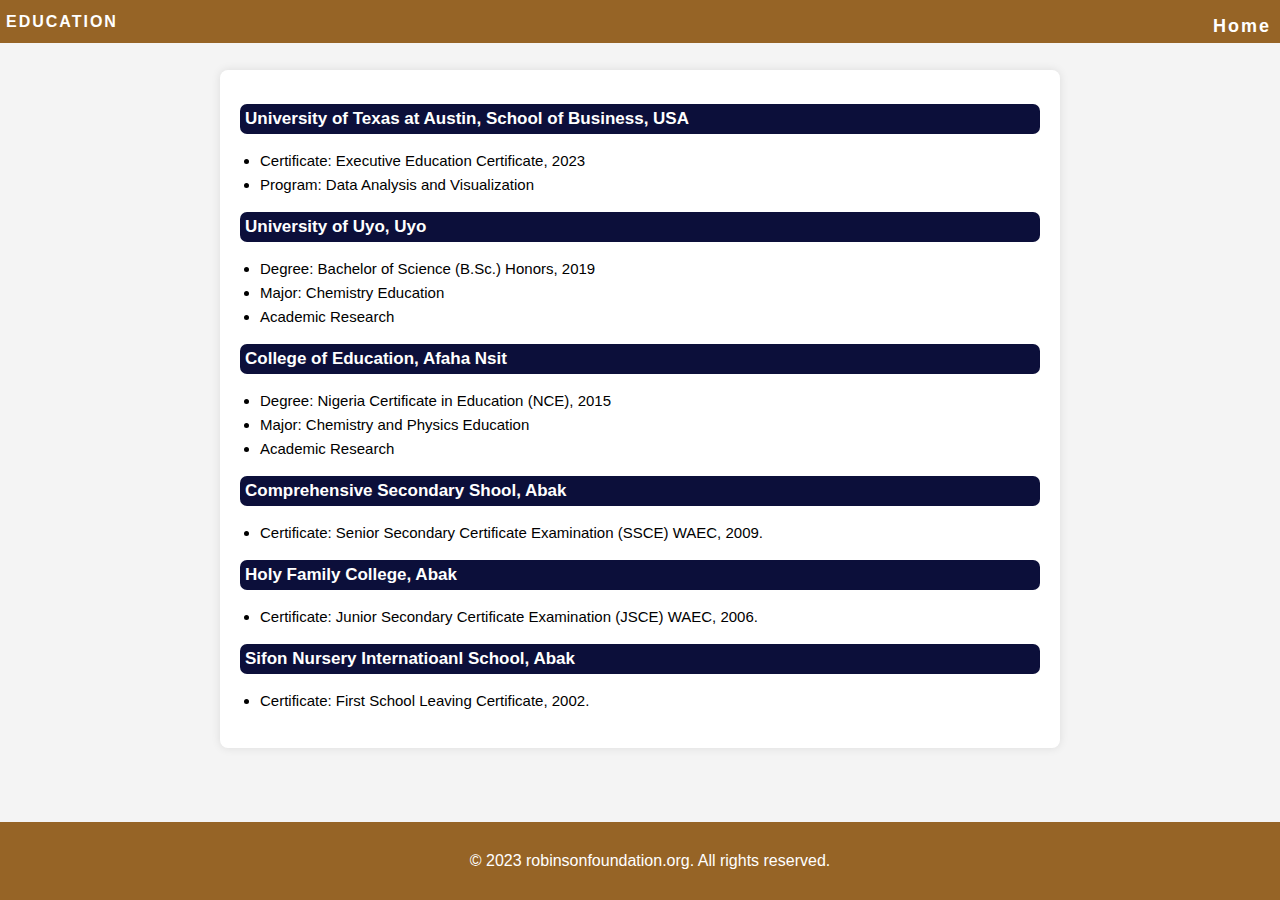
<file: Awards.html>
<!DOCTYPE html>
<html lang="en">

<head>
    <meta charset="UTF-8">
    <meta name="viewport" content="width=device-width, initial-scale=1.0">
    <title>Your Webpage Title</title>
    <style>
        body {
            font-family: 'Segoe UI', Tahoma, Geneva, Verdana, sans-serif;
            margin: 0;
            padding: 0;
            text-align: center;
            /* Center-align the content */
            background-color: #f4f4f4;
            /* Light gray background color */
            color: #0000;
            /* Dark text color */

        }

        header {
            background-color: rgb(150, 100, 38);
            /* Blue color */
            color: white;
            padding: 6px;
            font-size: bold;
            font-weight: 600;
            letter-spacing: 2px;
            /* Add some letter spacing for emphasis */
            display: flex;
            position: fixed;
            width: 100%;
            justify-content: space-between;
            align-items: center;
        }

        nav {
            margin-top: 10px;
            width: 10%;

        }

        nav a {
            color: white;
            text-decoration: none;
            margin-left: 40px;
            font-size: 18px;


        }

        nav a:hover {
            text-decoration: underline;
        }

        section {
            max-width: 800px;
            /* Set a maximum width for the content */
            margin: 0 auto;
            /* Center the content horizontally */
            color: rgb(11, 11, 11);
            font-weight: normal;
            padding: 20px;
            display: inline-block;
            /* Center-align the section */
            text-align: left;
            /* Left-align text within the section */
            background-color: white;
            box-shadow: 0 0 10px rgba(0, 0, 0, 0.1);
            /* Add a subtle box shadow */
            border-radius: 8px;
            /* Rounded corners */
            margin-top: 70px;
            /* Add some top margin */
            margin-bottom: 70px;
            /* Add bottom margin to separate section from footer */
            width: 90%;
        }

        h2 {
            color: #007bff;
            /* Blue color for titles */
            font-size: 17px;
            margin-bottom: 10px;
            background-color: #0c0f3a;
            /* Blue background color */
            color: white;
            /* Text color for the title */
            padding: 5px;
            /* Add padding for better aesthetics */
            border-radius: 7px;
            /* Rounded corners */
        }

        p {
            font-size: 16px;
            line-height: 1.6;
            /* Increase line height for better readability */
            color: black;
            /* Dark gray text color */
        }

        ul {
            list-style-type: disc;
            /* Set the bullet point style */
            padding-left: 20px;
            /* Adjust the left padding to create space for the bullet points */
            font-family: serif;
            line-height: 1.6;
            font-size: 15px;
            color: #000;

        }

        ul li {
            color: black;
            /* Set your desired font color for the bullet points */
            font-family: sans-serif;
        }

        footer {
            background-color: rgb(150, 100, 38);
            /* Blue color for the footer */
            color: white;
            padding: 10px;
            position: fixed;
            bottom: 0;
            width: 100%;
            margin-top: 20px;
            font-weight: 100;
        }
    </style>
</head>

<body>

    <header>
        EDUCATION
        <nav>
            <a href="index.html">Home</a>
        </nav>
    </header>

    <section>

        <h2>University of Texas at Austin, School of Business, USA</h2>
        <!--<p> Certificate: First School Leaving Certificate, 2002.</p>-->
        <ul>
            <li>Certificate: Executive Education Certificate, 2023</li>
            <li>Program: Data Analysis and Visualization</li>
        </ul>

        <h2>University of Uyo, Uyo</h2>
        <!--<p> Certificate: First School Leaving Certificate, 2002.</p>-->
        <ul>
            <li>Degree: Bachelor of Science (B.Sc.) Honors, 2019</li>
            <li>Major: Chemistry Education</li>
            <li>Academic Research</li>
        </ul>

        <h2>College of Education, Afaha Nsit</h2>
        <!--<p> Certificate: First School Leaving Certificate, 2002.</p>-->
        <ul>
            <li>Degree: Nigeria Certificate in Education (NCE), 2015</li>
            <li>Major: Chemistry and Physics Education</li>
            <li>Academic Research</li>
        </ul>

        <h2>Comprehensive Secondary Shool, Abak</h2>
        <!--<p> Certificate: First School Leaving Certificate, 2002.</p>-->
        <ul>
            <li>Certificate: Senior Secondary Certificate Examination (SSCE) WAEC, 2009.</li>
        </ul>

        <h2>Holy Family College, Abak</h2>
        <!--<p> Certificate: First School Leaving Certificate, 2002.</p>-->
        <ul>
            <li>Certificate: Junior Secondary Certificate Examination (JSCE) WAEC, 2006.</li>
        </ul>

        <h2>Sifon Nursery Internatioanl School, Abak</h2>
        <!--<p> Certificate: First School Leaving Certificate, 2002.</p>-->
        <ul>
            <li>Certificate: First School Leaving Certificate, 2002.</li>
        </ul>








    </section>


    <footer>
        <p style="color: white;">&copy; 2023 robinsonfoundation.org. All rights reserved.</p>
    </footer>


</body>

</html>
</file>
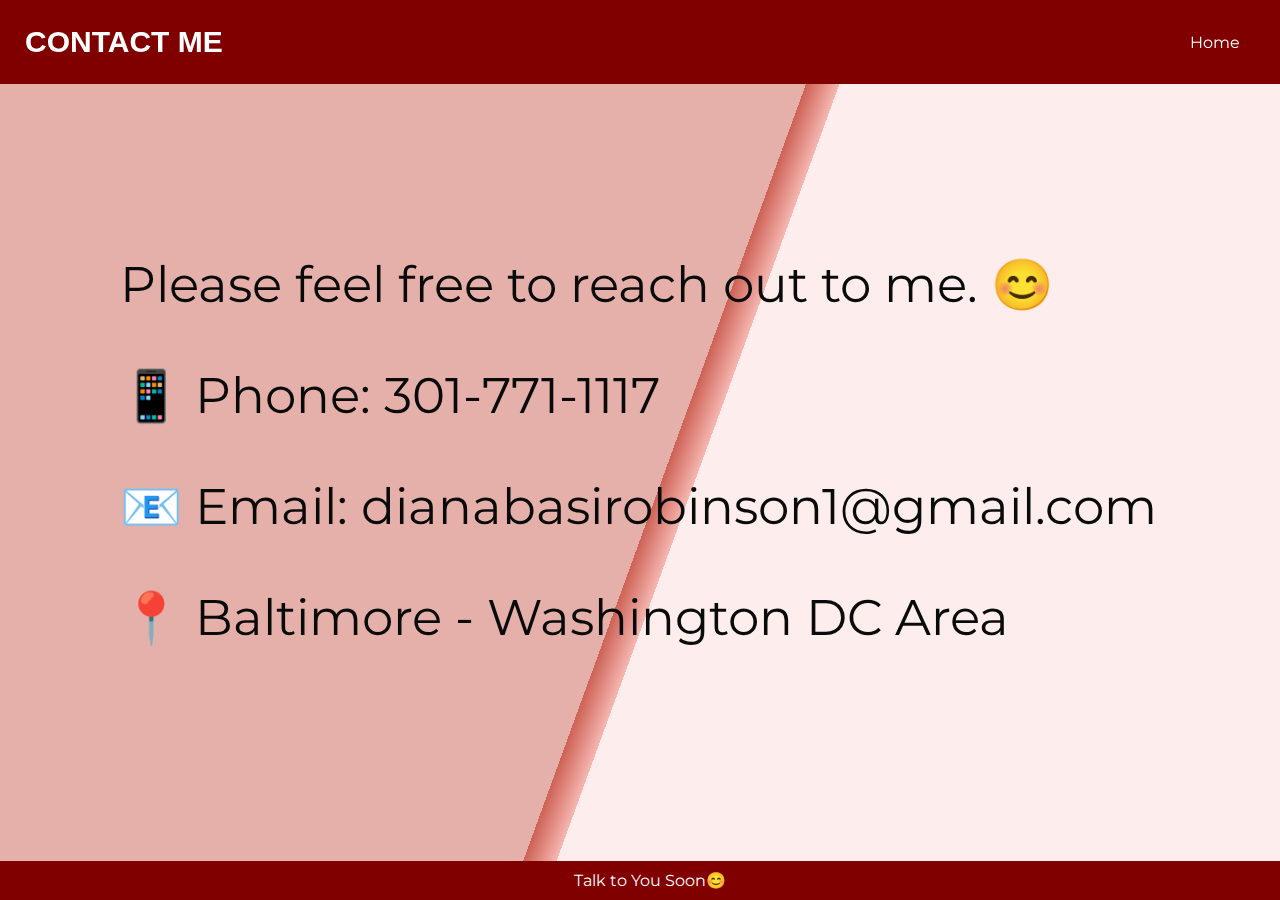
<file: contact.html>
<!DOCTYPE html>
<html lang="en">

<head>

  <meta charset="UTF-8" />
  <meta name="viewport" content="width=device-width, initial-scale=1.0" />
  <link href="https://fonts.googleapis.com/css2?family=Montserrat&display=swap" rel="stylesheet" />
  <style>
    body {
      margin: 0;
      padding: 0;
      font-family: 'Montserrat', sans-serif;
      background: linear-gradient(110deg, #E6B0AA 50%, #CD6155 50%, #F5B7B1 52%, #FADBD8 52%, #FDEDEC 0);
    }

    nav {
      background-color: #800000;
      /* Dark maroon color */
      color: #fff;
      /* Text color */
      padding: 25px;
      display: flex;
      justify-content: space-between;
      align-items: center;

    }

    .heading h4 {
      margin: 0;
      font-family: sans-serif;
      font-size: 30px;
    }

    .nav-links {
      list-style-type: none;
      padding: 0;
      margin: 0;

    }

    .nav-links li {
      display: inline;
      margin-right: 15px;
    }

    .nav-links a {
      color: #fff;
      /* Text color */
      text-decoration: none;
    }

    #controls {
      padding: 120px;
      color: #090a0a;
    }

    #controls p {
      font-size: 50px;
      text-align: left;
    }

    footer {
      background-color: #800000;
      /* Dark maroon color for the footer */
      color: #fff;
      /* Text color */
      text-align: center;
      padding: 10px;
      position: fixed;
      bottom: 0;
      width: 100%;
    }

    .grad {
      height: 120vh;
      /* 100% of the viewport height */
      width: 100vw;
      /* 100% of the viewport width */
      background: linear-gradient(110deg, #E6B0AA 50%, #CD6155 50%, #F5B7B1 52%, #FADBD8 52%, #FDEDEC 0);
      position: fixed;
      top: 0;
      left: 0;
      z-index: -1;
    }
  </style>

  <meta charset="UTF-8">
  <title>Contact Page</title>

</head>

<body>

  <div class="grad"></div>

  <nav>
    <div class="heading">
      <h4>CONTACT ME</h4>
    </div>

    <ul class="nav-links">
      <li><a href="index.html">Home</a></li>
    </ul>
  </nav>

  <div id="controls">
    <p>Please feel free to reach out to me. 😊</p>
    <p>&#128241; Phone: 301-771-1117</p>
    <p>&#x1F4E7; Email: dianabasirobinson1@gmail.com</p>
    <p>&#128205; Baltimore - Washington DC Area</p>
  </div>

  <footer>
    Talk to You Soon😊
  </footer>

</body>

</html>
</file>
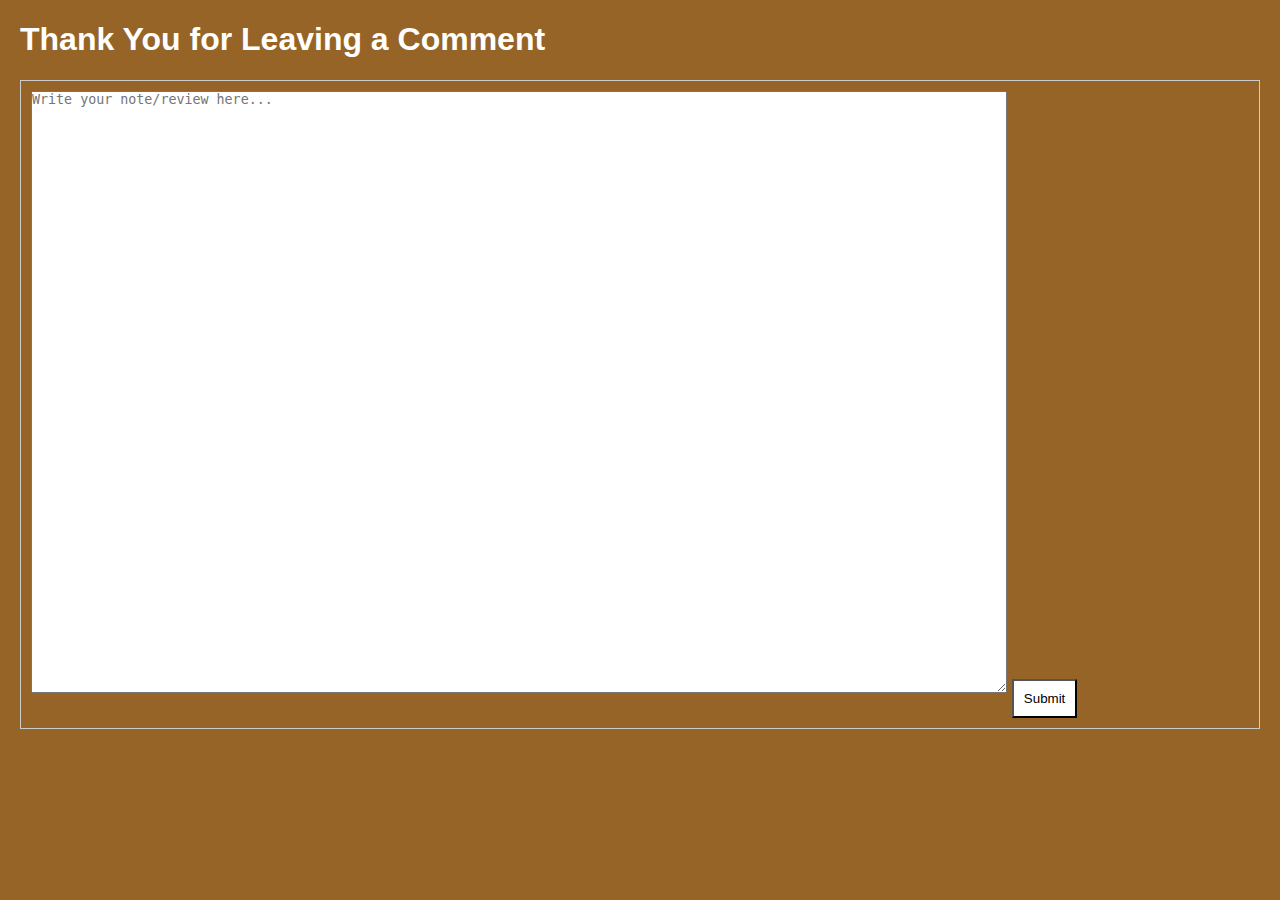
<file: Note.html>
<!DOCTYPE html>
<html lang="en">

<head>
    <meta charset="UTF-8">
    <meta name="viewport" content="width=device-width, initial-scale=1.0">
    <title>Writing Note</title>
    <style>
        body {
            font-family: Arial, sans-serif;
            margin: 20px;
            background: rgb(150, 100, 38);
        }

        #note-container {
            border: 1px solid #ccc;
            padding: 10px;
            margin-bottom: 10px;
        }

        #note-textarea {
            width: 80%;
            min-height: 600px;
            padding: 0px;
            margin-bottom: 10px;
            resize: vertical;
        }

        #submit-btn {
            padding: 10px;
            cursor: pointer;
            background: white;
        }
    </style>
</head>

<body>
    <h1 style="color: white;"  >Thank You for Leaving a Comment</h1>

    <div id="note-container">
        <textarea id="note-textarea" placeholder="Write your note/review here..."></textarea>
        <button id="submit-btn" onclick="submitNote()">Submit</button>
    </div>

    <script>
        function submitNote() {
            var noteTextarea = document.getElementById("note-textarea");
            var note = noteTextarea.value.trim();

            if (note !== "") {
                alert("Note submitted:\n\n" + note);
                // Here you can add code to send the note to a server or save it elsewhere.
                // For simplicity, this example shows an alert with the submitted note.
            } else {
                alert("Please write a note before submitting.");
            }
        }
    </script>
</body>

</html>
</file>
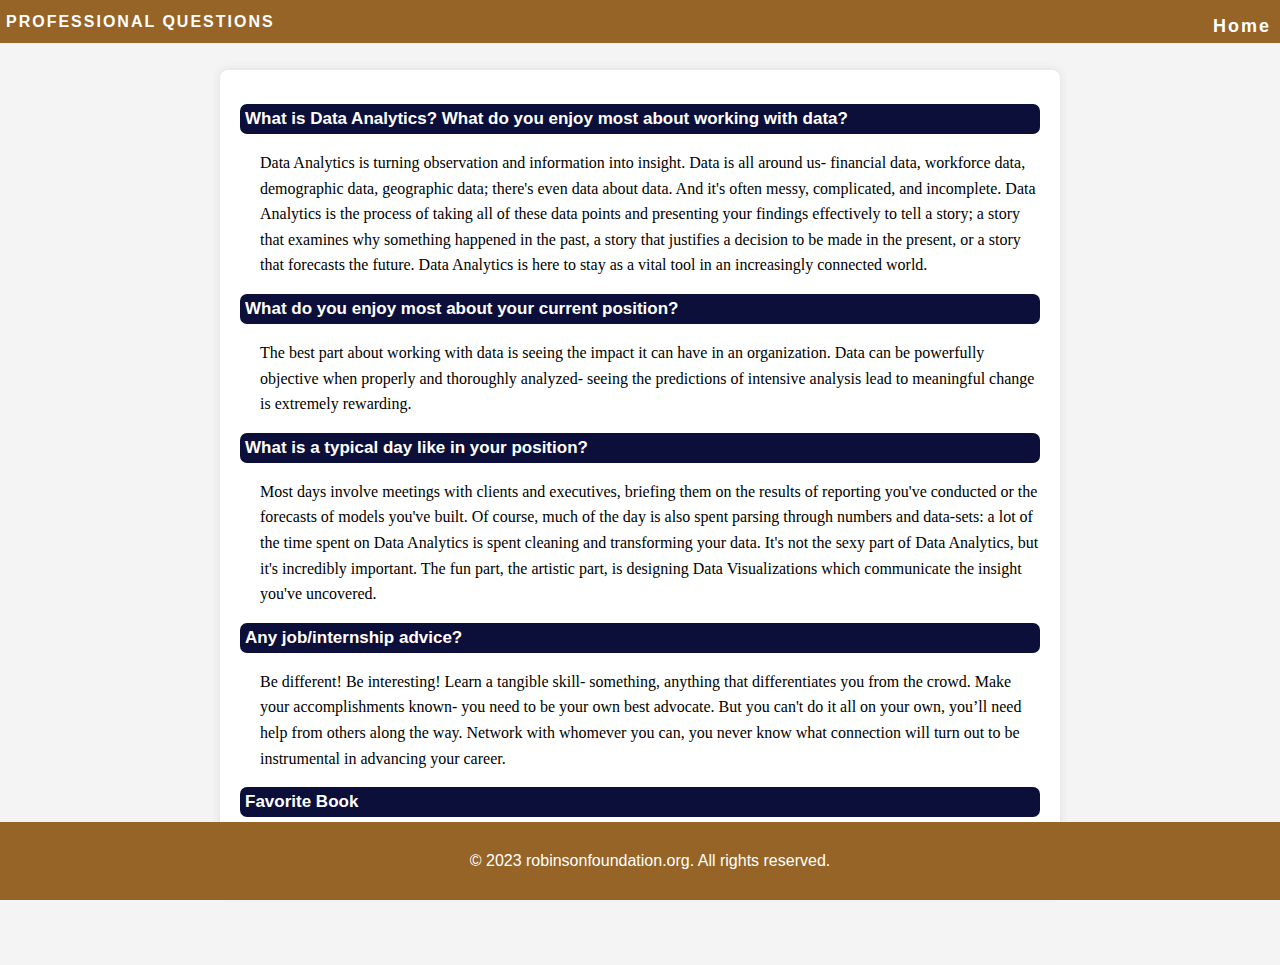
<file: personal.html>
<!DOCTYPE html>
<html lang="en">

<head>
    <meta charset="UTF-8">
    <meta name="viewport" content="width=device-width, initial-scale=1.0">
    <title>Your Webpage Title</title>
    <style>
        body {
            font-family: 'Segoe UI', Tahoma, Geneva, Verdana, sans-serif;
            margin: 0;
            padding: 0;
            text-align: center;
            /* Center-align the content */
            background-color: #f4f4f4;
            /* Light gray background color */
            color: #0000;
            /* Dark text color */

        }

        header {
            background-color: rgb(150, 100, 38);
            /* Blue color */
            color: white;
            padding: 6px;
            font-size: bold;
            font-weight: 600;
            letter-spacing: 2px;
            /* Add some letter spacing for emphasis */
            display: flex;
            position: fixed;
            width: 100%;
            justify-content: space-between;
            align-items: center;
        }

        nav {
            margin-top: 10px;
            width: 10%;

        }

        nav a {
            color: white;
            text-decoration: none;
            margin-left: 40px;
            font-size: 18px;


        }

        nav a:hover {
            text-decoration: underline;
        }

        section {
            max-width: 800px;
            /* Set a maximum width for the content */
            margin: 0 auto;
            /* Center the content horizontally */
            color: rgb(11, 11, 11);
            font-weight: normal;
            padding: 20px;
            display: inline-block;
            /* Center-align the section */
            text-align: left;
            /* Left-align text within the section */
            background-color: white;
            box-shadow: 0 0 10px rgba(0, 0, 0, 0.1);
            /* Add a subtle box shadow */
            border-radius: 8px;
            /* Rounded corners */
            margin-top: 70px;
            /* Add some top margin */
            margin-bottom: 70px;
            /* Add bottom margin to separate section from footer */
            width: 90%;
        }

        h2 {
            color: #007bff;
            /* Blue color for titles */
            font-size: 17px;
            margin-bottom: 10px;
            background-color: #0c0f3a;
            /* Blue background color */
            color: white;
            /* Text color for the title */
            padding: 5px;
            /* Add padding for better aesthetics */
            border-radius: 7px;
            /* Rounded corners */
        }

        p {
            font-size: 16px;
            line-height: 1.6;
            /* Increase line height for better readability */
            color: black;
            /* Dark gray text color */
        }

        ul {
            list-style-type: disc;
            /* Set the bullet point style */
            padding-left: 20px;
            /* Adjust the left padding to create space for the bullet points */
            font-family: serif;
            line-height: 1.6;
            font-size: 15px;
            color: #000;

        }

        ul li {
            color: black;
            /* Set your desired font color for the bullet points */
            font-family: sans-serif;
        }

        footer {
            background-color: rgb(150, 100, 38);
            /* Blue color for the footer */
            color: white;
            padding: 10px;
            position: fixed;
            bottom: 0;
            width: 100%;
            margin-top: 20px;
            font-weight: 100;
        }
    </style>
</head>

<body>

    <header>
        PROFESSIONAL QUESTIONS
        <nav>
            <a href="index.html">Home</a>
        </nav>
    </header>

    <section>

        <h2>What is Data Analytics? What do you enjoy most about working with data?</h2>
        <!--<p> Certificate: First School Leaving Certificate, 2002.</p>-->
        <ul>
            <p>Data Analytics is turning observation and information into insight. Data is all around us-
                financial data, workforce data, demographic data, geographic data; there's even data
                about data. And it's often messy, complicated, and incomplete. Data Analytics is the
                process of taking all of these data points and presenting your findings effectively to tell a
                story; a story that examines why something happened in the past, a story that justifies a
                decision to be made in the present, or a story that forecasts the future. Data Analytics is here to stay
                as a vital tool in an increasingly connected world.</p>
           
        </ul>

        <h2>What do you enjoy most about your current position?</h2>
        <!--<p> Certificate: First School Leaving Certificate, 2002.</p>-->
        <ul>
            <p>The best part about working with data is seeing the impact it can have in an organization.
                Data can be powerfully objective when properly and thoroughly analyzed- seeing the
                predictions of intensive analysis lead to meaningful change is extremely rewarding.</p>
            </ul>

        <h2>What is a typical day like in your position?</h2>
        <!--<p> Certificate: First School Leaving Certificate, 2002.</p>-->
        <ul>
            <p>Most days involve meetings with clients and executives, briefing them on the results of
                reporting you've conducted or the forecasts of models you've built. Of course, much of the
                day is also spent parsing through numbers and data-sets: a lot of the time spent on Data
                Analytics is spent cleaning and transforming your data. It's not the sexy part of Data
                Analytics, but it's incredibly important. The fun part, the artistic part, is designing Data
                Visualizations which communicate the insight you've uncovered.</p>
               </ul>

        <h2>Any job/internship advice?</h2>
        <!--<p> Certificate: First School Leaving Certificate, 2002.</p>-->
        <ul>
            <p>Be different! Be interesting! Learn a tangible skill- something, anything that differentiates you from the crowd. Make your
                accomplishments known- you need to be your own best advocate. But you can't do it all on your own, you’ll need help from others
                along the way. Network with whomever you can, you never know what connection will turn out to be instrumental in advancing your
                career.</p>
        </ul>

        <h2>Favorite Book</h2>
        <!--<p> Certificate: First School Leaving Certificate, 2002.</p>-->
        <ul>
            <p>The Annang Boy</p>
        </ul>

          </section>


    <footer>
        <p style="color: white;">&copy; 2023 robinsonfoundation.org. All rights reserved.</p>
    </footer>


</body>

</html>
</file>
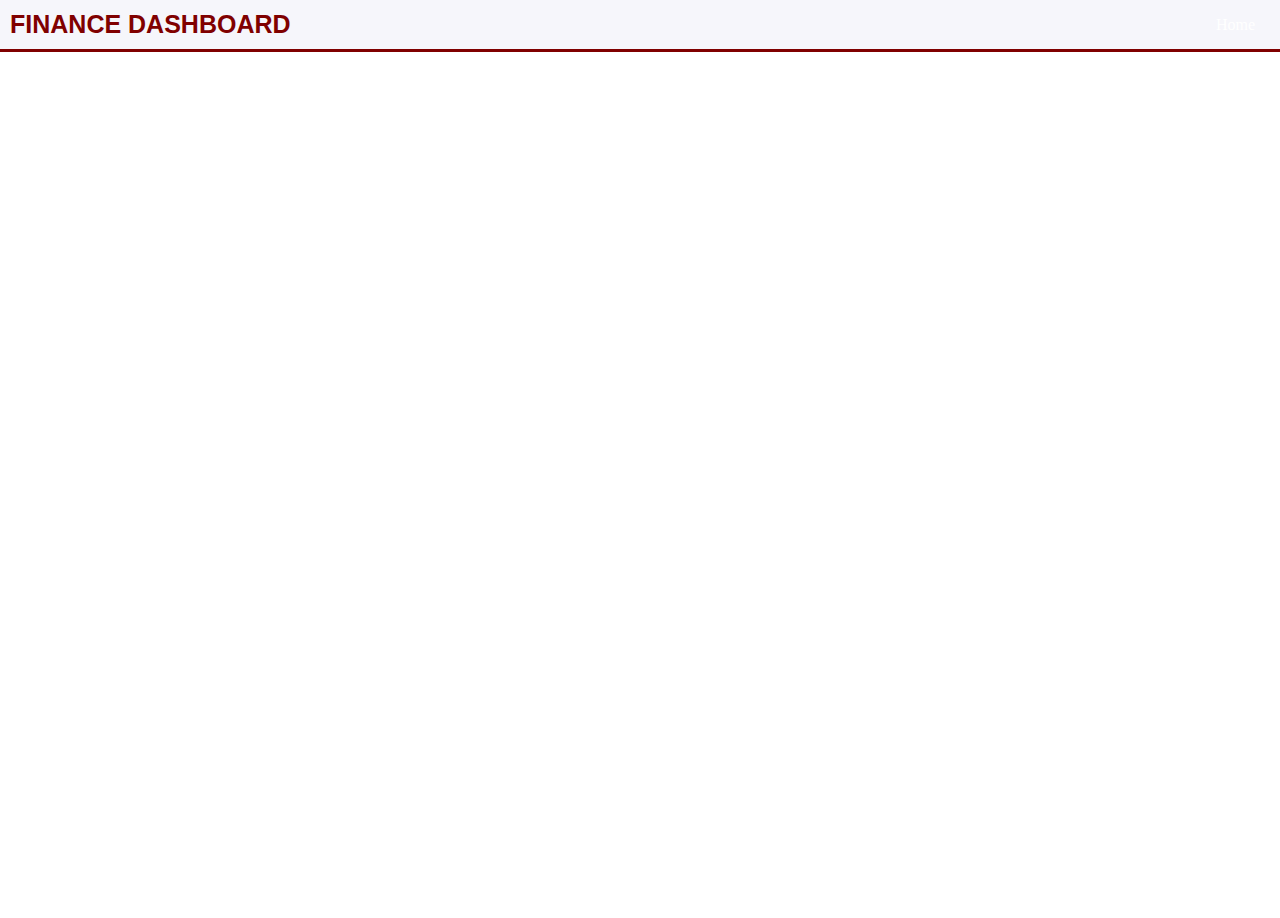
<file: Powerbi.html>
<!DOCTYPE html>
<html lang="en">

<head>

  <meta charset="UTF-8" />
  <meta name="viewport" content="width=device-width, initial-scale=1.0" />
  <link href="https://fonts.googleapis.com/css2?family=Montserrat&display=swap" rel="stylesheet" />
  <style>
    body {
      margin: 0;
      padding: 0;
     
    }

    nav {
      background-color: #f6f6fb; /* Blue background color */
      color: #800000; /* Text color */
      padding: 10px;
      display: flex;
      justify-content: space-between;
      align-items: center;
      border-bottom: 3px solid #800000;
    }

    .heading h4 {
      margin: 0;
      font-family: sans-serif;
      font-size: 25px;
    }

    .nav-links {
      list-style-type: none;
      padding: 0;
      margin: 0;
    }

    .nav-links li {
      display: inline;
      margin-right: 15px;
    }

    .nav-links a {
      color: #fff; /* Text color */
      text-decoration: none;
    }

    #powerBiContainer {
      width: 100%;
      height: 90vh;
    }

    #controls {
      padding: 20px;
    }
  
       /* footer {
            background-color: #800000; 
            color: white;
            padding: 0px;
            position: fixed;
            bottom: 0;
            width: 100%;
            margin-top: 10px;
            font-weight: 500;
            text-align: center;
            font-family: sans-serif;
            font-size: medium;
       }*/
  </style>

  <meta charset="UTF-8">
  <title>Power BI Embedding</title>

</head>

<body>

  <nav>
    <div class="heading">
      <h4>FINANCE DASHBOARD</h4>
    </div>

    <ul class="nav-links">
      <li><a href="index.html">Home</a></li>
    </ul>
  </nav>
<p></p>
  <!-- Power BI Embed Code using iframe -->
  <div id="powerBiContainer">
    <iframe title="Power BI Report" width="100%" height="100%" src="https://app.powerbi.com/view?r=eyJrIjoiMDE0YWQ0MGYtNmY4MC00MGQ1LWFmZWMtNmNhODRjYTI5ZTM1IiwidCI6IjNiNDIyZGExLWI4NmEtNGUwYS04M2IzLTlkYzg2MDYzOGYxYyIsImMiOjF9" frameborder="0" allowFullScreen="true"></iframe>
  </div>

  <div id="controls">
    <!-- Additional controls can be added here if needed -->
  </div>

<!--<footer>
   <p>&copy; 2023 robinsonfoundation.org. All rights reserved</p>
</footer> -->

</body>

</html>
</file>
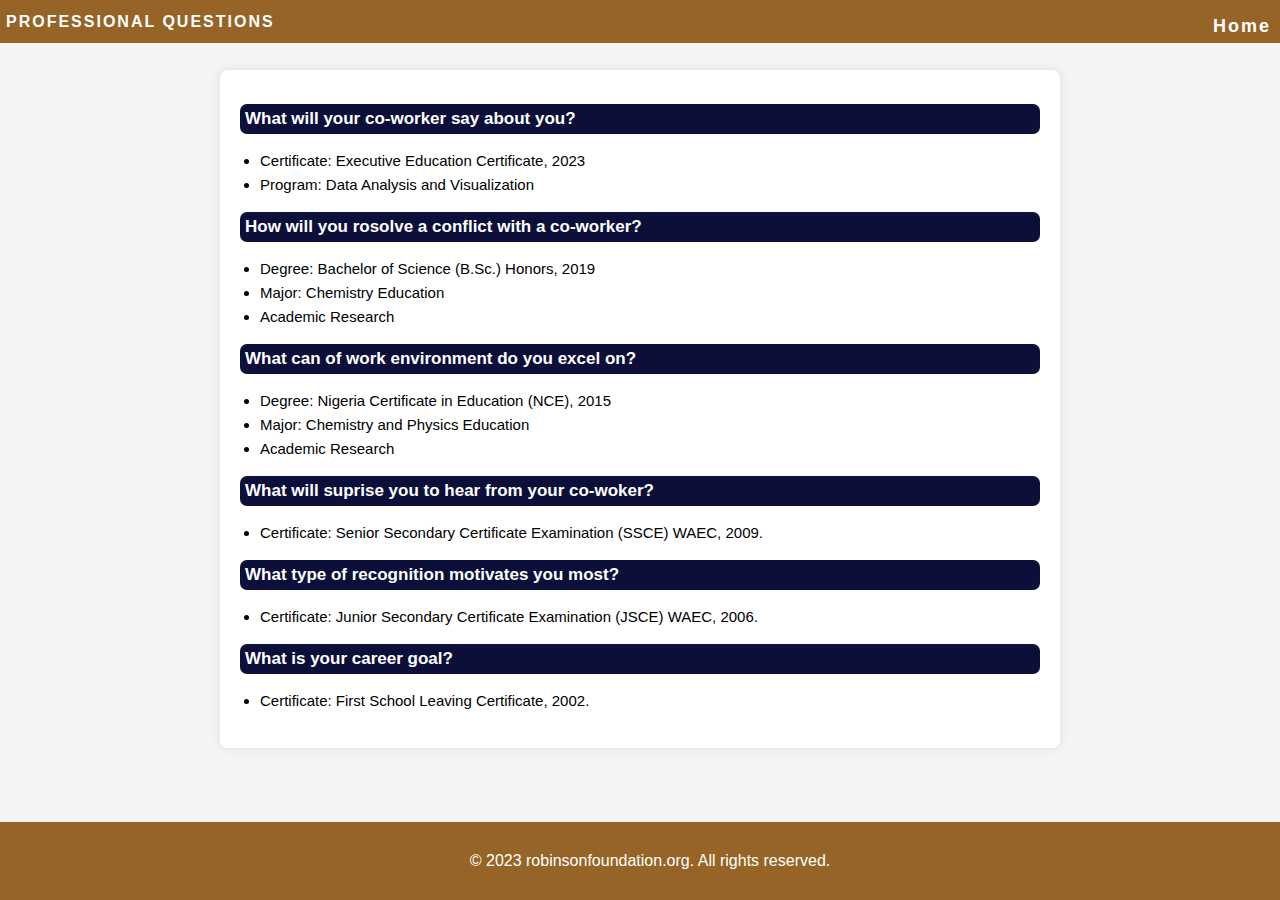
<file: professional.html>
<!DOCTYPE html>
<html lang="en">

<head>
    <meta charset="UTF-8">
    <meta name="viewport" content="width=device-width, initial-scale=1.0">
    <title>Your Webpage Title</title>
    <style>
        body {
            font-family: 'Segoe UI', Tahoma, Geneva, Verdana, sans-serif;
            margin: 0;
            padding: 0;
            text-align: center;
            /* Center-align the content */
            background-color: #f4f4f4;
            /* Light gray background color */
            color: #0000;
            /* Dark text color */

        }

        header {
            background-color: rgb(150, 100, 38);
            /* Blue color */
            color: white;
            padding: 6px;
            font-size: bold;
            font-weight: 600;
            letter-spacing: 2px;
            /* Add some letter spacing for emphasis */
            display: flex;
            position: fixed;
            width: 100%;
            justify-content: space-between;
            align-items: center;
        }

        nav {
            margin-top: 10px;
            width: 10%;

        }

        nav a {
            color: white;
            text-decoration: none;
            margin-left: 40px;
            font-size: 18px;


        }

        nav a:hover {
            text-decoration: underline;
        }

        section {
            max-width: 800px;
            /* Set a maximum width for the content */
            margin: 0 auto;
            /* Center the content horizontally */
            color: rgb(11, 11, 11);
            font-weight: normal;
            padding: 20px;
            display: inline-block;
            /* Center-align the section */
            text-align: left;
            /* Left-align text within the section */
            background-color: white;
            box-shadow: 0 0 10px rgba(0, 0, 0, 0.1);
            /* Add a subtle box shadow */
            border-radius: 8px;
            /* Rounded corners */
            margin-top: 70px;
            /* Add some top margin */
            margin-bottom: 70px;
            /* Add bottom margin to separate section from footer */
            width: 90%;
        }

        h2 {
            color: #007bff;
            /* Blue color for titles */
            font-size: 17px;
            margin-bottom: 10px;
            background-color: #0c0f3a;
            /* Blue background color */
            color: white;
            /* Text color for the title */
            padding: 5px;
            /* Add padding for better aesthetics */
            border-radius: 7px;
            /* Rounded corners */
        }

        p {
            font-size: 16px;
            line-height: 1.6;
            /* Increase line height for better readability */
            color: black;
            /* Dark gray text color */
        }

        ul {
            list-style-type: disc;
            /* Set the bullet point style */
            padding-left: 20px;
            /* Adjust the left padding to create space for the bullet points */
            font-family: serif;
            line-height: 1.6;
            font-size: 15px;
            color: #000;

        }

        ul li {
            color: black;
            /* Set your desired font color for the bullet points */
            font-family: sans-serif;
        }

        footer {
            background-color: rgb(150, 100, 38);
            /* Blue color for the footer */
            color: white;
            padding: 10px;
            position: fixed;
            bottom: 0;
            width: 100%;
            margin-top: 20px;
            font-weight: 100;
        }
    </style>
</head>

<body>

    <header>
        PROFESSIONAL QUESTIONS
        <nav>
            <a href="index.html">Home</a>
        </nav>
    </header>

    <section>

        <h2>What will your co-worker say about you?</h2>
        <!--<p> Certificate: First School Leaving Certificate, 2002.</p>-->
        <ul>
            <li>Certificate: Executive Education Certificate, 2023</li>
            <li>Program: Data Analysis and Visualization</li>
        </ul>

        <h2>How will you rosolve a conflict with a co-worker?</h2>
        <!--<p> Certificate: First School Leaving Certificate, 2002.</p>-->
        <ul>
            <li>Degree: Bachelor of Science (B.Sc.) Honors, 2019</li>
            <li>Major: Chemistry Education</li>
            <li>Academic Research</li>
        </ul>

        <h2>What can of work environment do you excel on?</h2>
        <!--<p> Certificate: First School Leaving Certificate, 2002.</p>-->
        <ul>
            <li>Degree: Nigeria Certificate in Education (NCE), 2015</li>
            <li>Major: Chemistry and Physics Education</li>
            <li>Academic Research</li>
        </ul>

        <h2>What will suprise you to hear from your co-woker?</h2>
        <!--<p> Certificate: First School Leaving Certificate, 2002.</p>-->
        <ul>
            <li>Certificate: Senior Secondary Certificate Examination (SSCE) WAEC, 2009.</li>
        </ul>

        <h2>What type of recognition motivates you most?</h2>
        <!--<p> Certificate: First School Leaving Certificate, 2002.</p>-->
        <ul>
            <li>Certificate: Junior Secondary Certificate Examination (JSCE) WAEC, 2006.</li>
        </ul>

        <h2>What is your career goal?</h2>
        <!--<p> Certificate: First School Leaving Certificate, 2002.</p>-->
        <ul>
            <li>Certificate: First School Leaving Certificate, 2002.</li>
        </ul>








    </section>


    <footer>
        <p style="color: white;">&copy; 2023 robinsonfoundation.org. All rights reserved.</p>
    </footer>


</body>

</html>
</file>
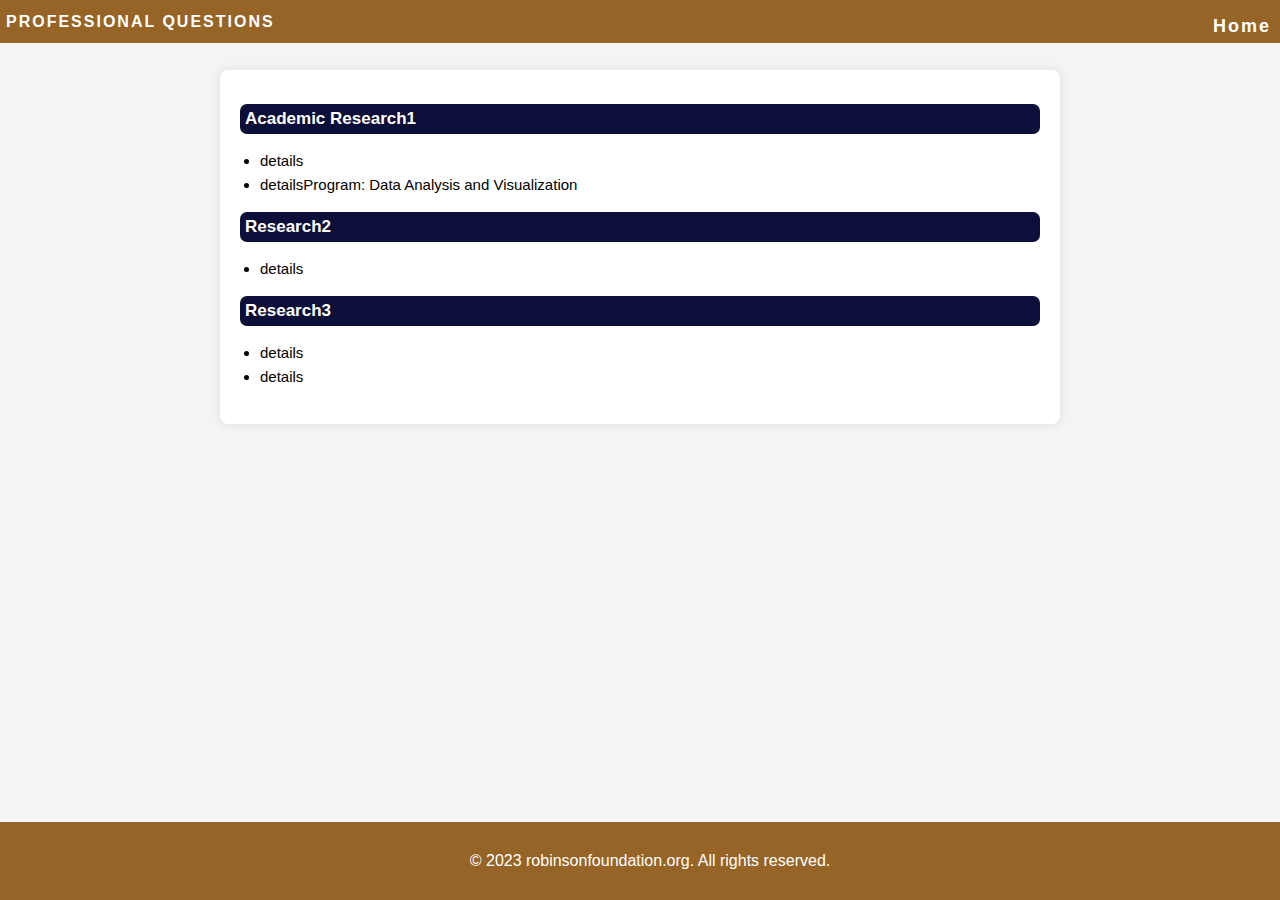
<file: research.html>
<!DOCTYPE html>
<html lang="en">

<head>
    <meta charset="UTF-8">
    <meta name="viewport" content="width=device-width, initial-scale=1.0">
    <title>Your Webpage Title</title>
    <style>
        body {
            font-family: 'Segoe UI', Tahoma, Geneva, Verdana, sans-serif;
            margin: 0;
            padding: 0;
            text-align: center;
            /* Center-align the content */
            background-color: #f4f4f4;
            /* Light gray background color */
            color: #0000;
            /* Dark text color */

        }

        header {
            background-color: rgb(150, 100, 38);
            /* Blue color */
            color: white;
            padding: 6px;
            font-size: bold;
            font-weight: 600;
            letter-spacing: 2px;
            /* Add some letter spacing for emphasis */
            display: flex;
            position: fixed;
            width: 100%;
            justify-content: space-between;
            align-items: center;
        }

        nav {
            margin-top: 10px;
            width: 10%;

        }

        nav a {
            color: white;
            text-decoration: none;
            margin-left: 40px;
            font-size: 18px;


        }

        nav a:hover {
            text-decoration: underline;
        }

        section {
            max-width: 800px;
            /* Set a maximum width for the content */
            margin: 0 auto;
            /* Center the content horizontally */
            color: rgb(11, 11, 11);
            font-weight: normal;
            padding: 20px;
            display: inline-block;
            /* Center-align the section */
            text-align: left;
            /* Left-align text within the section */
            background-color: white;
            box-shadow: 0 0 10px rgba(0, 0, 0, 0.1);
            /* Add a subtle box shadow */
            border-radius: 8px;
            /* Rounded corners */
            margin-top: 70px;
            /* Add some top margin */
            margin-bottom: 70px;
            /* Add bottom margin to separate section from footer */
            width: 90%;
        }

        h2 {
            color: #007bff;
            /* Blue color for titles */
            font-size: 17px;
            margin-bottom: 10px;
            background-color: #0c0f3a;
            /* Blue background color */
            color: white;
            /* Text color for the title */
            padding: 5px;
            /* Add padding for better aesthetics */
            border-radius: 7px;
            /* Rounded corners */
        }

        p {
            font-size: 16px;
            line-height: 1.6;
            /* Increase line height for better readability */
            color: black;
            /* Dark gray text color */
        }

        ul {
            list-style-type: disc;
            /* Set the bullet point style */
            padding-left: 20px;
            /* Adjust the left padding to create space for the bullet points */
            font-family: serif;
            line-height: 1.6;
            font-size: 15px;
            color: #000;

        }

        ul li {
            color: black;
            /* Set your desired font color for the bullet points */
            font-family: sans-serif;
        }

        footer {
            background-color: rgb(150, 100, 38);
            /* Blue color for the footer */
            color: white;
            padding: 10px;
            position: fixed;
            bottom: 0;
            width: 100%;
            margin-top: 20px;
            font-weight: 100;
        }
    </style>
</head>

<body>

    <header>
        PROFESSIONAL QUESTIONS
        <nav>
            <a href="index.html">Home</a>
        </nav>
    </header>

    <section>

        <h2>Academic Research1</h2>
        <!--<p> Certificate: First School Leaving Certificate, 2002.</p>-->
        <ul>
            <li>details</li>
            <li>detailsProgram: Data Analysis and Visualization</li>
        </ul>

        <h2>Research2</h2>
        <!--<p> Certificate: First School Leaving Certificate, 2002.</p>-->
        <ul>
            <li>details</li>
          
        </ul>

        <h2>Research3</h2>
        <!--<p> Certificate: First School Leaving Certificate, 2002.</p>-->
        <ul>
          </li>
            <li>details</li>
            <li>details</li>
        </ul>

 
    </section>


    <footer>
        <p style="color: white;">&copy; 2023 robinsonfoundation.org. All rights reserved.</p>
    </footer>


</body>

</html>
</file>
